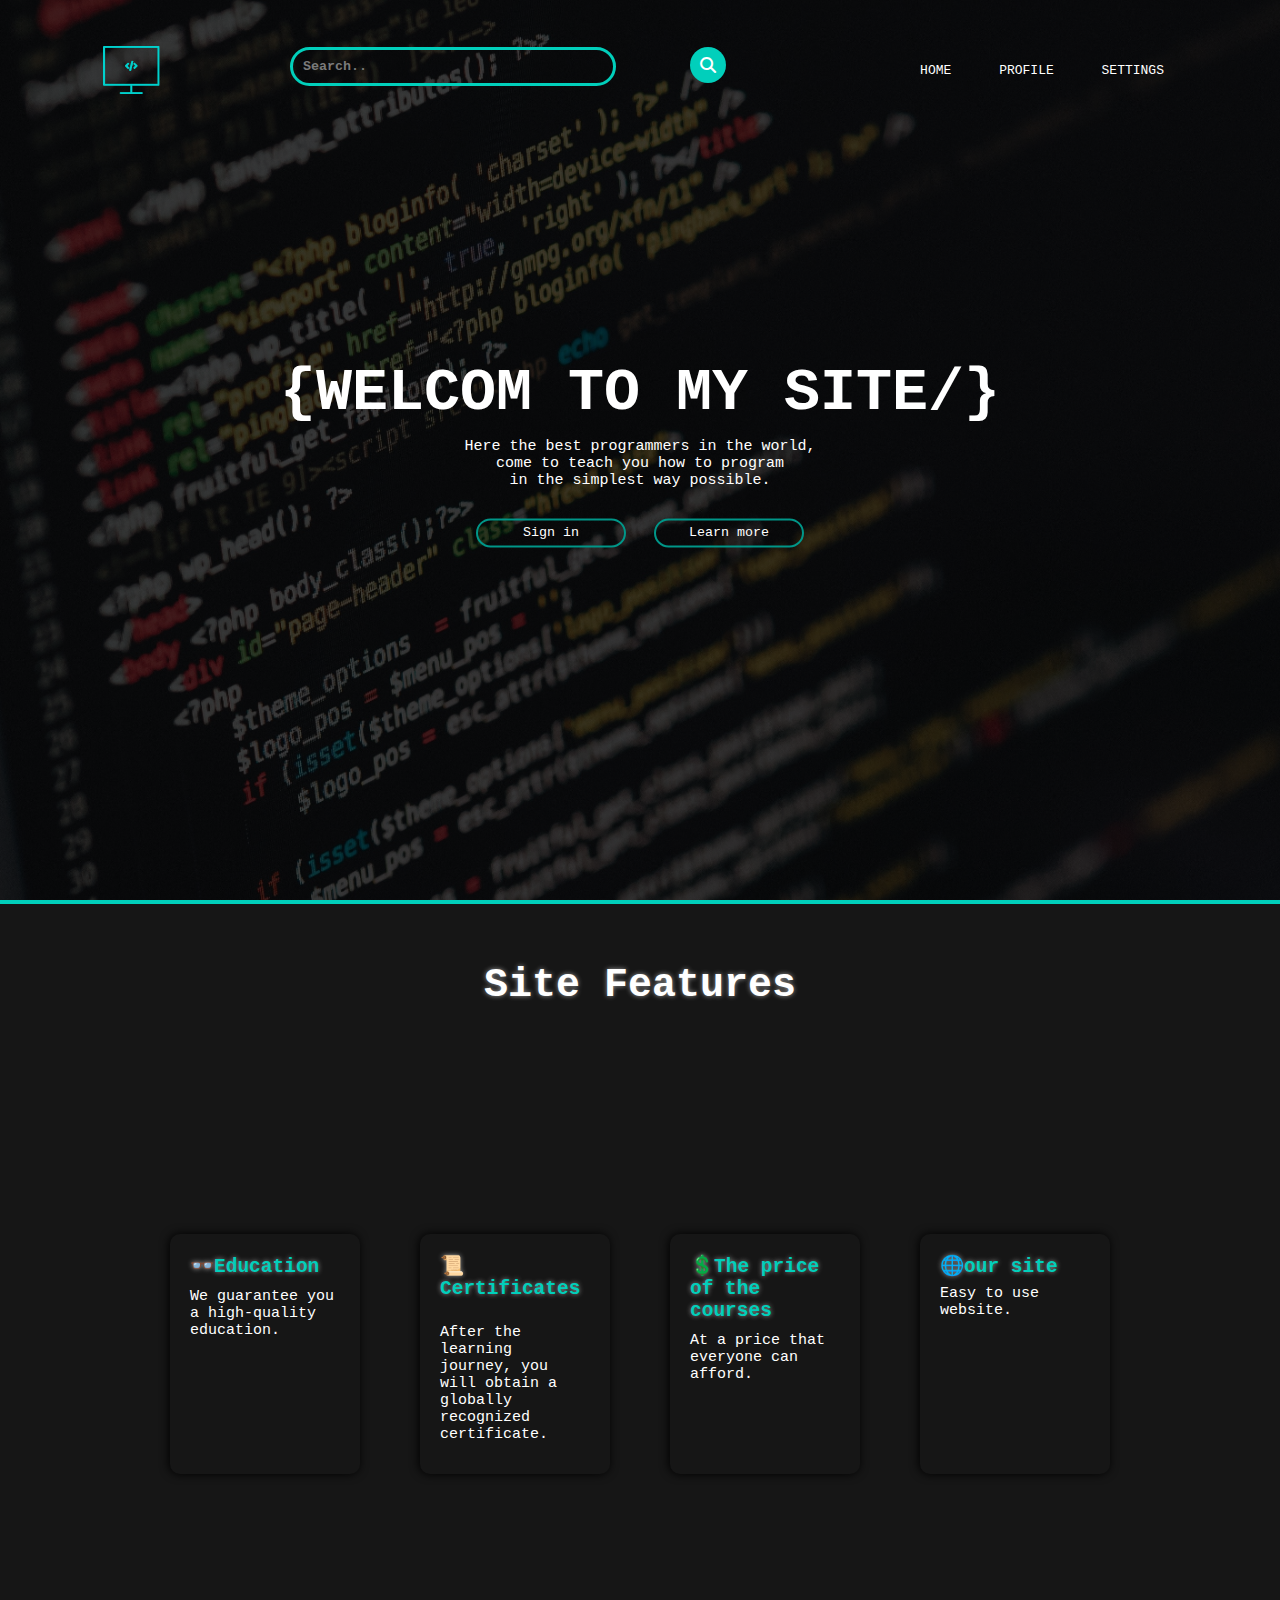
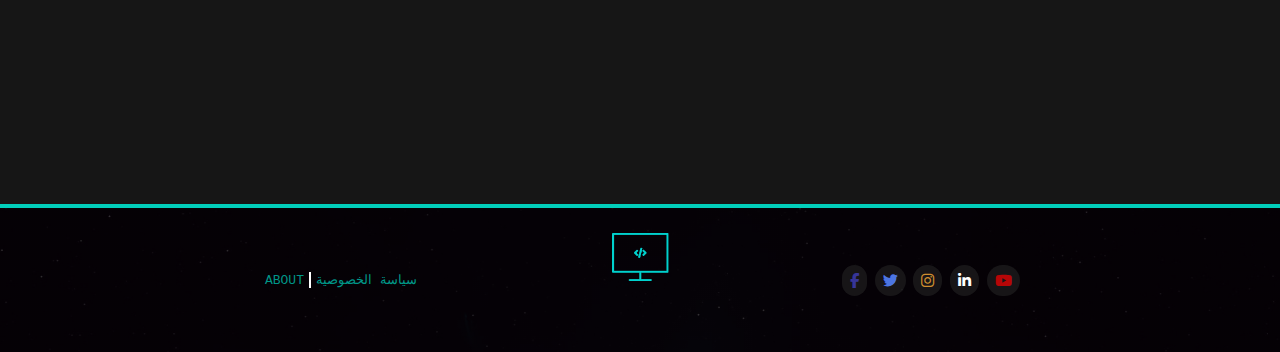
<file: index.html>
<!DOCTYPE html>
<html>
<head>
    <meta charset='utf-8'>
    <title>my project</title>
   <link href="wash.css" rel="stylesheet" type="text/css">
   <link rel="stylesheet" href="https://cdnjs.cloudflare.com/ajax/libs/font-awesome/6.5.1/css/all.min.css">
       
</head>
<body>

    <div class="wow">

        <div class="sasa">
            <h1>{WELCOM TO MY SITE/}</h1>
            <p> Here the best 
                programmers in the world, <br>
                come to teach you  how to program<br> in the simplest 
                way possible.</p>

                <button type="button"><span></span>Sign in</button>
                <button type="button"><span></span>Learn more</button>

        </div>

        <div class="ior">
            <img src="brmaza.png" class="logo">

             <input type="text" name="box" placeholder="Search..">

             <i class="fas fa-search"></i>
            <ul>
                <li><a href="#">Home</a></li>
                <li><a href="#">Profile</a></li>
                <li><a href="#">Settings</a></li>
            </ul>
        </div>

    </div>

    <hr>

    <div class="tet">
        <h1>Site Features</h1>
        <div class="somon">
            <h2>👓Education</h2>
            <p>We guarantee you a high-quality education.</p>
        </div>
        <div class="somon">
            <h2>📜Certificates</h2>
            <p>After the learning journey, you will obtain a globally recognized certificate.</p>
        </div>
        <div class="somon">
            <h2>💲The price of the courses</h2>
            <p>At a price that everyone can afford.</p>
        </div>
        <div class="somon">
            <h2>🌐our site</h2>
            <p>Easy to use website.</p>
        </div>

    </div>

    <hr>

    <div class="last">
        <img src="brmaza.png" class="logo">
        <a href="#" class="so">ABOUT</a>
        <a href="#" class="son">سياسة الخصوصية</a>

        <div class="ston">
        <i id="a" class='fab fa-facebook-f'></i>
        <i id="b" class='fab fa-twitter'></i>
        <i id="c" class='fab fa-instagram'></i>
        <i id="d" class='fab fa-linkedin-in'></i>
        <i id="e" class='fab fa-youtube'></i>
    </div>
    </div>

    

</body>
</html>
</file>
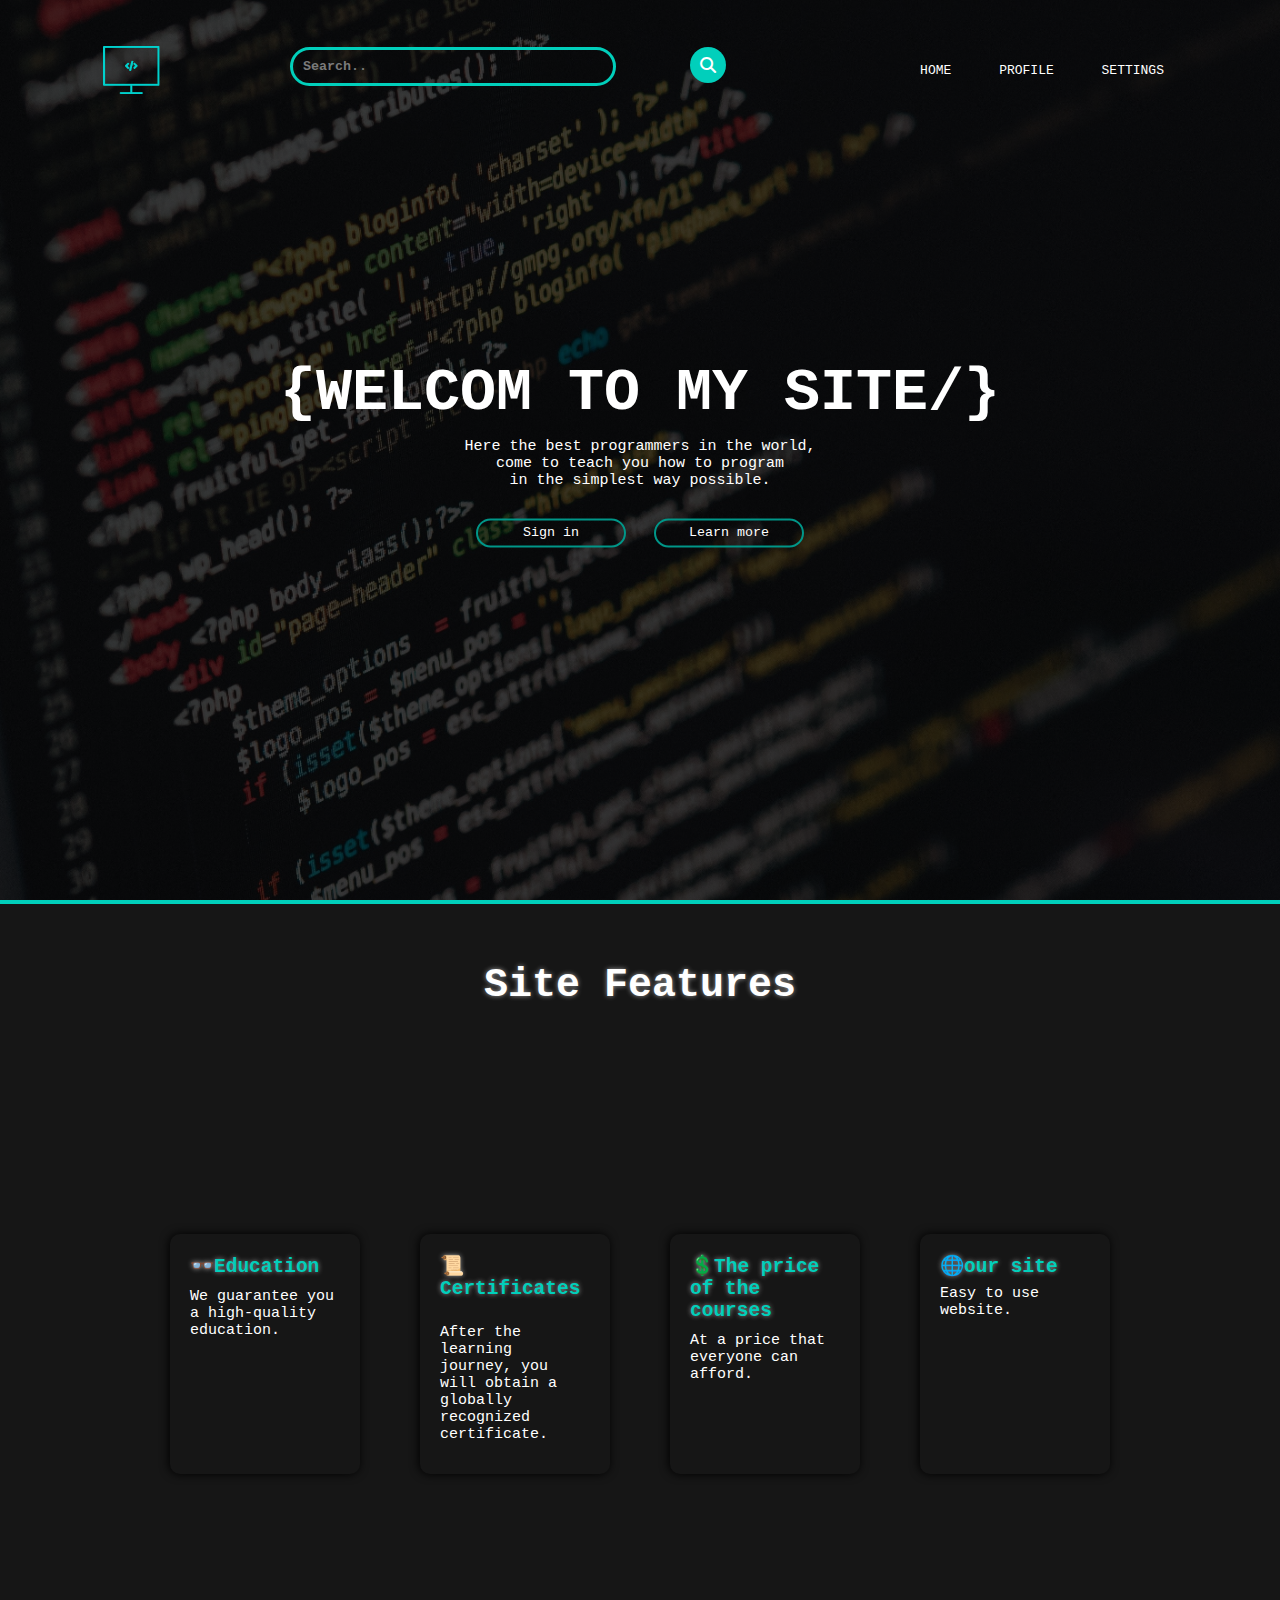
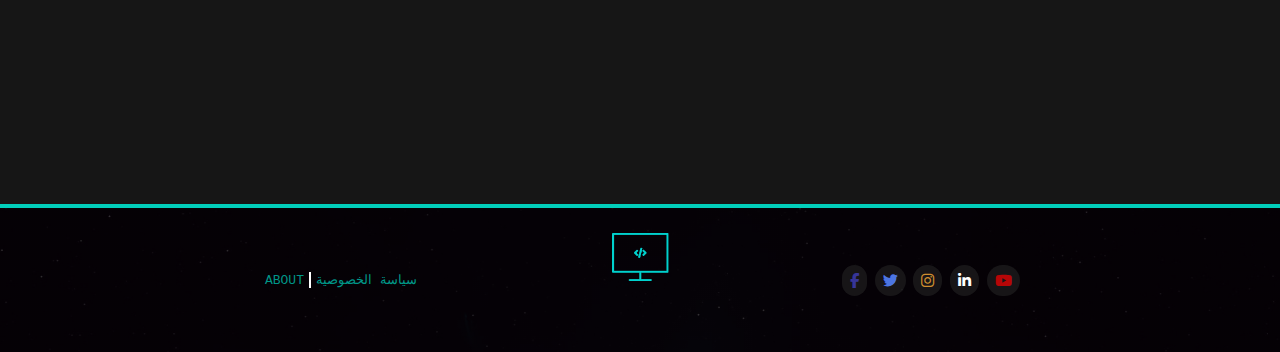
<file: sasa.html>
<!DOCTYPE html>
<html>
<head>
    <meta charset='utf-8'>
    <title>my project</title>
   <link href="wash.css" rel="stylesheet" type="text/css">
   <link rel="stylesheet" href="https://cdnjs.cloudflare.com/ajax/libs/font-awesome/6.5.1/css/all.min.css">
       
</head>
<body>

    <div class="wow">

        <div class="sasa">
            <h1>{WELCOM TO MY SITE/}</h1>
            <p> Here the best 
                programmers in the world, <br>
                come to teach you  how to program<br> in the simplest 
                way possible.</p>

                <button type="button"><span></span>Sign in</button>
                <button type="button"><span></span>Learn more</button>

        </div>

        <div class="ior">
            <img src="brmaza.png" class="logo">

             <input type="text" name="box" placeholder="Search..">

             <i class="fas fa-search"></i>
            <ul>
                <li><a href="#">Home</a></li>
                <li><a href="#">Profile</a></li>
                <li><a href="#">Settings</a></li>
            </ul>
        </div>

    </div>

    <hr>

    <div class="tet">
        <h1>Site Features</h1>
        <div class="somon">
            <h2>👓Education</h2>
            <p>We guarantee you a high-quality education.</p>
        </div>
        <div class="somon">
            <h2>📜Certificates</h2>
            <p>After the learning journey, you will obtain a globally recognized certificate.</p>
        </div>
        <div class="somon">
            <h2>💲The price of the courses</h2>
            <p>At a price that everyone can afford.</p>
        </div>
        <div class="somon">
            <h2>🌐our site</h2>
            <p>Easy to use website.</p>
        </div>

    </div>

    <hr>

    <div class="last">
        <img src="brmaza.png" class="logo">
        <a href="#" class="so">ABOUT</a>
        <a href="#" class="son">سياسة الخصوصية</a>

        <div class="ston">
        <i id="a" class='fab fa-facebook-f'></i>
        <i id="b" class='fab fa-twitter'></i>
        <i id="c" class='fab fa-instagram'></i>
        <i id="d" class='fab fa-linkedin-in'></i>
        <i id="e" class='fab fa-youtube'></i>
    </div>
    </div>

    

</body>
</html>
</file>
<file: wash.css>
*{
    margin: 0;
    padding: 0;
    font-family: monospace;
}
.wow{
    width: 100%;
    height: 100vh;
    background-image: 
    linear-gradient(rgba(0, 0, 0, 0.749)
    ,rgba(0, 0, 0, 0.749)), 
    url(programing.jpg);
    background-size: cover;
    background-position: center;
}
.sasa{
    width: 100%;
    position: absolute;
    top: 45%;
    transform: translateY(-20%);
    text-align: center;
}
.sasa h1{
    color: white;
    font-size: 60px;
}
p{
    color: white;
    transform: translateY(20%);
    font-size: 15px;
}
.ior{
    width: 85%;
    margin: auto;
    padding: 35px 0;
    display: flex;
    align-items: center;
    justify-content: space-between;
}

.ior h1{
    color: white;
    font-size: 30px;
}
.logo{
    width: 70px;
    cursor: pointer;  
}
.ior ul li{
    list-style: none;
    display: inline-block;
    margin: 0 20px;
    position: relative;
}
.ior ul li a{
    text-decoration: none;
    color: white;
    text-transform: uppercase;
}
.ior ul li::after{
    content: '';
    height: 3px;
    width: 0;
    background: #009688;
    position: absolute;
    left: 0;
    bottom: -5px;
    transition: .5s;
}
.ior ul li:hover::after{
    width: 100%;
}
button{
    width: 150px;
    padding: 5px 0;
    text-align: center;
    margin: 40px 10px;
    border-radius: 25px;
    font-weight: bolde;
    border: 2px solid #009688;
    background: transparent;
    color: white;
    cursor: pointer;
    position: relative;
    overflow: hidden;
}




span{
    background: #009688;
    height: 100%;
    width: 0;
    border-radius: 25px;
    position: absolute;
    left: 0;
    bottom: 0;
    z-index: -1;
    transition: .5s;
}
button:hover span{
    width: 100%;
}
button:hover{
    border: none;
}
input{
    background: transparent;
    color: white;
    border: 3px solid #01cfbb;
    height: 33px;
    width: 300px;
    transform: translateY(-4px);
    padding: 0 10px;
    border-radius: 50px;
    font-weight: bold;
    outline: none;
}
::placeholder{
    color: rgb(122, 122, 122);
}
input:hover{
    background: rgba(134, 134, 134, 0.096);
}
hr{
    border: 2px solid #01cfbb;
}


.ior i{
    color: white;
    background: #01cfbb;
    border-radius: 25px;
    padding: 10px;
    transform: translateX(-50px) translateY(-5px);
    transition: .1s;
}
.ior i:hover{
    background: transparent;
    border: 3px solid #01cfbb;
    text-shadow: 0 0 5px #999;
}

/* -----------------------tani---------------------- */
.tet{
    background: #161616;
    width: 100%;
    height: 100vh;
    display: flex;
    justify-content: center;
    align-items: center;
    gap: 30px;
}
.somon{
    background: transparent;
    width: 150px;
    height: 200px;
    margin: 50px 15px;
    box-shadow: -1px 0 10px #000000;
    border-radius: 10px;
    padding: 20px;
    transition: .5s;
}
.somon:hover{
    transform: translateY(-10px);
}
h2{
    color: #01cfbb;
    text-shadow: 0 0 5px #999;
}
.tet h1{
    color: white;
    position: absolute;
    top: 107%;
    font-size: 40px;
    text-shadow: 0 0 5px #999;
}
/* -----------------------talt---------------------- */

.last{
    background-image: 
    linear-gradient(rgba(0, 0, 0, 0.749)
    ,rgba(0, 0, 0, 0.749)), 
    url(star.jpg);;
    width: 100%;
    height: 16vh;
    display: flex;
    justify-content: center;
    align-items: center;
    background-size: cover;
    background-position: center;
    position: relative;
}
.last .logo{
    position: absolute;
    top: 10%;
}
.last a{
    color: #009688;
    text-decoration: none;
    padding: 0 5px;
    transform: translateX(-210px);
    transition: .3s;
}
a.son{
    border-left: 2px solid white;
}
a:hover{
    color: white;
}
/* -----------------------rab3---------------------- */
.ston i{
    font-size: 15px;
    padding: 8px;
    background: #2525258f;
    border-radius: 25px;
    transform: translateX(210px);
    transition: .5s;
    
}
.ston i#a{
    color: #373599;
}
.ston i#b{
    color: #527ff8ee;
}
.ston i#c{
    color: #f0a534dc;
}
.ston i#d{
    color: white;
}
.ston i#e{
    color: #ff0000af;
}

.ston:hover{
    cursor: pointer;
}

.ston i#a:hover{
    box-shadow: 0 0 10px #373599;
}
.ston i#b:hover{
    box-shadow: 0 0 10px #527ff8ee;
}
.ston i#c:hover{
    box-shadow: 0 0 10px #f0a534dc;
}
.ston i#d:hover{
    box-shadow: 0 0 10px white;
}
.ston i#e:hover{
    box-shadow: 0 0 10px #ff0000af;
}
</file>
